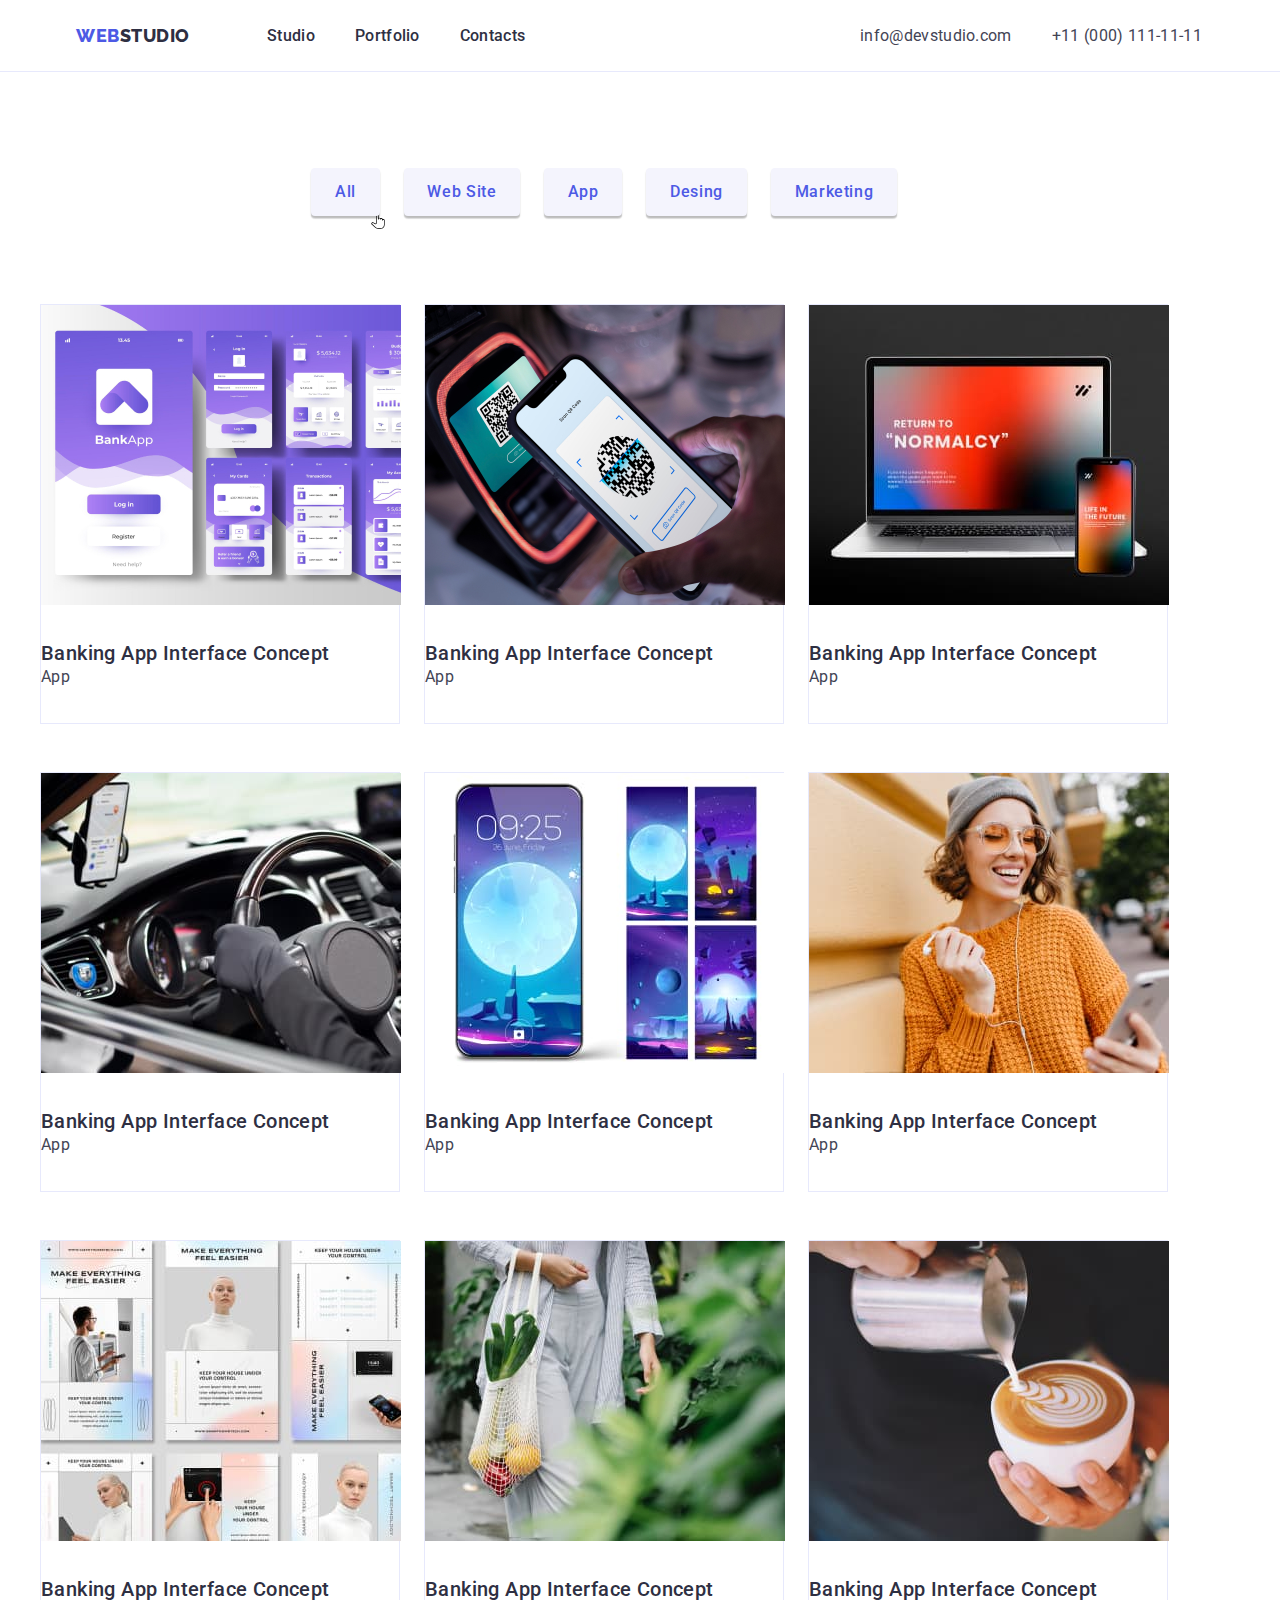
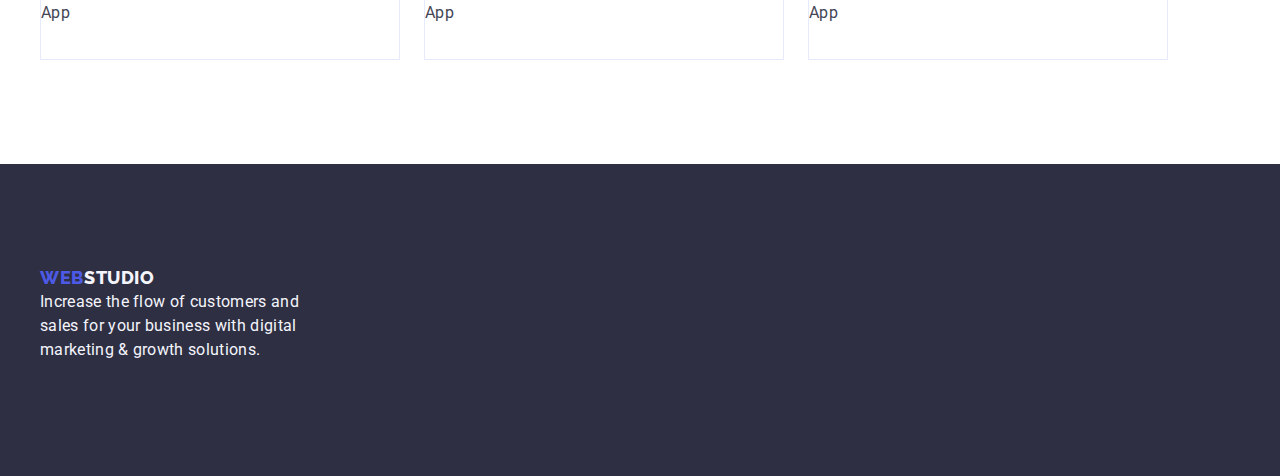
<file: portfolio.html>
<!DOCTYPE html>
<html lang="en">
  <head>
    <meta charset="UTF-8" />
    <meta name="viewport" content="width=device-width, initial-scale=1.0" />
    <link
      rel="stylesheet"
      href="https://cdnjs.cloudflare.com/ajax/libs/modern-normalize/1.0.0/modern-normalize.min.css"
    />
    <link rel="preconnect" href="https://fonts.googleapis.com" />
    <link rel="preconnect" href="https://fonts.gstatic.com" crossorigin />
    <link
      href="https://fonts.googleapis.com/css2?family=Roboto:wght@400;500;700;900&display=swap"
      rel="stylesheet"
    />
    <link rel="preconnect" href="https://fonts.googleapis.com" />
    <link rel="preconnect" href="https://fonts.gstatic.com" crossorigin />
    <link
      rel="stylesheet"
      href="https://cdnjs.cloudflare.com/ajax/libs/modern-normalize/2.0.0/modern-normalize.min.css"
      integrity="sha512-4xo8blKMVCiXpTaLzQSLSw3KFOVPWhm/TRtuPVc4WG6kUgjH6J03IBuG7JZPkcWMxJ5huwaBpOpnwYElP/m6wg=="
      crossorigin="anonymous"
      referrerpolicy="no-referrer"
    />
    <link
      href="https://fonts.googleapis.com/css2?family=Raleway:wght@800&display=swap"
      rel="stylesheet"
    />
    <link rel="stylesheet" type="text/css" href="./css/styles.css" />
    <title>Document</title>
  </head>
  <body>
    <header>
      <div class="top-line">
        <div class="container">
          <span class="logo">
            <a class="web-logo" href="index.html" type="button">WEB</a>
            <a class="studio-logo" href="index.html" type="button">STUDIO</a>
          </span>
          <nav>
            <span class="nav-menu">
              <a class="nav-studio" href="index.html" type="button">Studio</a>
              <a class="nav-portfolio" href="portfolio.html" type="button"
                >Portfolio</a
              >
              <a class="nav-contacts" href="" type="button">Contacts</a>
            </span>
          </nav>
          <span class="email-phone">
            <a href="" class="email">info@devstudio.com</a>
            <a href="" class="phone">+11 (000) 111-11-11</a>
          </span>
        </div>
      </div>
    </header>
    <main class="portfolio-main">
      <div class="container">
        <section class="section94px">
          <ul class="filters">
            <li>
              <div class="filter-btn-active">
                <button type="button" class="all-butoon">All</button>
              </div>
              <svg
                class="mysvg"
                width="14"
                height="16"
                viewBox="0 0 14 16"
                fill="none"
                xmlns="http://www.w3.org/2000/svg"
              >
                <path
                  d="M12.3333 6C12.0872 6 11.8564 6.06706 11.6581 6.18391C11.5836 5.51856 11.0178 5 10.3333 5C10.0077 5 9.70856 5.11784 9.47616 5.31413C9.24275 4.92644 8.81794 4.66666 8.33325 4.66666C8.09075 4.66666 7.86288 4.73175 7.6666 4.84569V1.33334C7.66656 0.597969 7.0686 0 6.33325 0C5.59791 0 4.99991 0.597969 4.99991 1.33334V10.2546C4.99991 10.4225 4.88922 10.5088 4.84169 10.5381C4.79416 10.5674 4.66622 10.6276 4.51747 10.5527L2.37685 9.48244C2.18185 9.38478 1.96344 9.33334 1.74535 9.33334C0.966689 9.33334 0.333252 9.96681 0.333252 10.7455V11C0.333252 11.0924 0.371658 11.1807 0.439033 11.2438L4.28638 14.8346C5.09169 15.5859 6.14185 16 7.24306 16H9.33322C11.7225 16 13.6666 14.056 13.6666 11.6667V7.33334C13.6666 6.59797 13.0686 6 12.3333 6ZM12.9999 11.6667C12.9999 13.6885 11.3551 15.3333 9.33325 15.3333H7.2431C6.31144 15.3333 5.42278 14.9831 4.74147 14.347L0.999908 10.8552V10.7455C0.999908 10.3343 1.33422 10 1.74535 10C1.86025 10 1.97581 10.0273 2.07869 10.0788L4.21931 11.1491C4.5315 11.3057 4.89541 11.2884 5.19228 11.1055C5.48916 10.9219 5.66656 10.6038 5.66656 10.2546V1.33334C5.66656 0.965844 5.96572 0.666687 6.33322 0.666687C6.70072 0.666687 6.99988 0.965844 6.99988 1.33334V6.33334C6.99988 6.51759 7.14897 6.66669 7.33322 6.66669C7.51747 6.66669 7.66656 6.51759 7.66656 6.33334V6C7.66656 5.6325 7.96572 5.33334 8.33322 5.33334C8.70072 5.33334 8.99988 5.6325 8.99988 6V6.33334C8.99988 6.334 8.99988 6.33466 8.99988 6.33531V6.33563C9.00119 6.51856 9.14994 6.66669 9.33322 6.66669C9.51747 6.66669 9.66656 6.51759 9.66656 6.33334V6.32812C9.66916 5.96322 9.968 5.66666 10.3332 5.66666C10.7007 5.66666 10.9999 5.96581 10.9999 6.33331V7.33331C10.9999 7.51756 11.149 7.66666 11.3332 7.66666C11.5175 7.66666 11.6666 7.51756 11.6666 7.33331C11.6666 6.96581 11.9657 6.66666 12.3332 6.66666C12.7007 6.66666 12.9999 6.96581 12.9999 7.33334V11.6667Z"
                  fill="black"
                />
              </svg>
            </li>
            <li class="btn1-position">
              <div class="filter-btn1">
                <button type="button" class="web-site">Web Site</button>
              </div>
            </li>
            <li>
              <div class="filter-btn2">
                <button type="button" class="app">App</button>
              </div>
            </li>
            <li>
              <div class="filter-btn3">
                <button type="button" class="desing">Desing</button>
              </div>
            </li>
            <li>
              <div class="filter-btn4">
                <button type="button" class="marketing">Marketing</button>
              </div>
            </li>
          </ul>
          <!--Section row-->
          <section class="row-1" title="Row 1">
            <div class="project-card1">
              <ul class="project-card2">
                <li>
                  <img
                    class="img-portfolio1"
                    src="./images/img8.jpg"
                    alt="img8"
                  />
                </li>
                <li class="card-content1">
                  <h3 class="footer-title">Banking App Interface Concept</h3>
                  <p class="footer-pharagraf">App</p>
                </li>
              </ul>
              <ul class="project-card2">
                <li>
                  <img
                    class="img-portfolio2"
                    src="./images/img9.jpg"
                    alt="img8"
                  />
                </li>
                <li class="card-content2">
                  <h3 class="footer-title">Banking App Interface Concept</h3>
                  <p class="footer-pharagraf">App</p>
                </li>
              </ul>
              <ul class="project-card2">
                <li>
                  <img
                    class="img-portfolio3"
                    src="./images/img10.jpg"
                    alt="img8"
                  />
                </li>
                <li class="card-content3">
                  <h3 class="footer-title">Banking App Interface Concept</h3>
                  <p class="footer-pharagraf">App</p>
                </li>
              </ul>
            </div>
          </section>
          <section class="row-2" title="Row 2">
            <div class="project-card1">
              <ul class="project-card2">
                <li>
                  <img
                    class="img-portfolio1"
                    src="./images/img11.jpg"
                    alt="img8"
                  />
                </li>
                <li class="card-content1">
                  <h3 class="footer-title">Banking App Interface Concept</h3>
                  <p class="footer-pharagraf">App</p>
                </li>
              </ul>
              <ul class="project-card2">
                <li>
                  <img
                    class="img-portfolio2"
                    src="./images/img12.jpg"
                    alt="img8"
                  />
                </li>
                <li class="card-content2">
                  <h3 class="footer-title">Banking App Interface Concept</h3>
                  <p class="footer-pharagraf">App</p>
                </li>
              </ul>
              <ul class="project-card2">
                <li>
                  <img
                    class="img-portfolio3"
                    src="./images/img13.jpg"
                    alt="img8"
                  />
                </li>
                <li class="card-content3">
                  <h3 class="footer-title">Banking App Interface Concept</h3>
                  <p class="footer-pharagraf">App</p>
                </li>
              </ul>
            </div>
          </section>
          <section class="row-3" title="Row 3">
            <div class="project-card1">
              <ul class="project-card2">
                <li>
                  <img
                    class="img-portfolio1"
                    src="./images/img14.jpg"
                    alt="img8"
                  />
                </li>
                <li class="card-content1">
                  <h3 class="footer-title">Banking App Interface Concept</h3>
                  <p class="footer-pharagraf">App</p>
                </li>
              </ul>
              <ul class="project-card2">
                <li>
                  <img
                    class="img-portfolio2"
                    src="./images/img15.jpg"
                    alt="img8"
                  />
                </li>
                <li class="card-content2">
                  <h3 class="footer-title">Banking App Interface Concept</h3>
                  <p class="footer-pharagraf">App</p>
                </li>
              </ul>
              <ul class="project-card2">
                <li>
                  <img
                    class="img-portfolio3"
                    src="./images/img16.jpg"
                    alt="img8"
                  />
                </li>
                <li class="card-content3">
                  <h3 class="footer-title">Banking App Interface Concept</h3>
                  <p class="footer-pharagraf">App</p>
                </li>
              </ul>
            </div>
          </section>
        </section>
      </div>
    </main>
    <footer>
      <section class="footer">
        <div class="container">
          <section class="section94px">
            <div class="logo-text">
              <span class="logo-footer">
                <a class="web-footer" href="index.html" type="button">WEB</a>
                <a class="studio-footer" href="index.html" type="button"
                  >STUDIO</a
                >
              </span>
              <div class="text-footer">
                <p class="text5">
                  Increase the flow of customers and sales for your business
                  with digital marketing & growth solutions.
                </p>
              </div>
            </div>
          </section>
        </div>
      </section>
    </footer>
  </body>
</html>
</file>
<file: css/styles.css>
.body{
background: #fff;
}
ul,a, h1,h3{
    padding-inline-start: 94px 0px;
}

.container{
    width: 1200px;
    position: absolute;
    display: flex;
    left: 50%;
    transform: translate( -50%);
    justify-content: center;
    
}

.section94px{
    padding: 94px 0px;
    /* height: auto; */
}

.top-line>.container {
    height: 72px;
}

.hero-image>.container{
height: 600px;
}

/*NAV MENU -- TOP LINE*/

.top-line{
width: auto;
height: 72px;
background: #fff;
border-bottom: 1px solid #e7e9fc;
display: flex;
align-items: center;
/* position: fixed; */

}

.logo{
padding-top: 24px;
display: flex;
align-items: center;
justify-content: flex-start;
flex-direction: row;
gap: 0px;
width: 115px;
height: 48px;
position: relative;
}

.web-logo{
font-family: "Raleway", sans-serif;
font-weight: 800;
font-size: 18px;
line-height: 21px; 
line-height: 1.16667;
letter-spacing: 0.03em;
text-transform: uppercase;
color: #4d5ae5;

}

.studio-logo{
font-family: "Raleway", sans-serif;
font-weight: 800;
font-size: 18px;
line-height: 21px; 
line-height: 1.16667;
letter-spacing: 0.03em;
text-transform: uppercase;
color: #2e2f42;
}
    
.nav-menu{
display: flex;
align-items: flex-start;
justify-content: flex-start;
flex-direction: row;
gap: 40px;
width: 337px;
height: 48px;
padding-left: 76px;
padding-top: 24px;
}

.nav-studio, .nav-portfolio, .nav-contacts {
font-family: "Roboto", sans-serif;
font-weight: 500;
font-size: 16px;
line-height: 24px;
line-height: 1.5;
letter-spacing: 0.02em;
color: #2e2f42;
}

.email-phone{
align-items: flex-start;
justify-content: flex-start;
flex-direction: row;
width: 676px;
height: 48px;
display: flex;
position: relative;
padding-left: 332px;
padding-top: 24px;
}

.email{
font-family: "Roboto", sans-serif;
font-weight: 400;
font-size: 16px;
line-height: 24px; 
line-height: 1.5;
letter-spacing: 0.02em;
color: #434455;
}

.phone{
font-family: "Roboto", sans-serif;
font-weight: 400;
font-size: 16px;
line-height: 24px; 
line-height: 1.5;
letter-spacing: 0.02em;
color: #434455;
padding-left: 40px;
}

.top-line a:hover,
header.top-line a:focus {
color: rgb(0, 0, 255);
}

a {
text-decoration: none;
}

/* --HERO IMAGE-- */

.hero-image{
width: auto;
height: 600px;
background: var(--NAVY-BLUE, #2E2F42);
flex-shrink: 0; 
 
}

.hero-image>.container{
    display: block;
}

.button {
/* display: flex; */
width: 684px;
height: 104px;
padding-top: 48px;
padding-left: 515px;
padding-bottom: 150px;

}



.order-service {
font-family: "Roboto", sans-serif;
font-weight: 500;
font-size: 16px;
font-style: normal;
line-height: 24px;
letter-spacing: 0.04em;
color: var(--WHITE, #FFF);
background: #4d5ae5;
border: none;
cursor: pointer;
border-radius: 4px;
gap: 10px;
box-shadow: 0 4px 4px 0 rgba(0, 0, 0, 0.15);
align-items: center;
justify-content: center;
width: 169px;
height: 56px;
}

.hero-title{  
margin: 0px; 
font-family: "Roboto", sans-serif;
font-weight: 700;
font-size: 56px;
font-style: normal;
line-height: 60px;
letter-spacing: 0.02em;
text-align: center;
color: var(--WHITE, #FFF);
padding-top: 94px;
}

/*SECTION 1 & 2*/

.section1-2{
    height: 1064px;
    width: auto;
    padding-bottom:26px;
}

.section1-2>.container{
    display: block;
} 

.section1{
width: 1128px;
height: 224px;
padding-top: 26px;

display: flex;
}

.feature1, .feature2, .feature3, .feature4{
align-items: flex-start;
justify-content: flex-start;
flex-direction: column;
gap: 8px;
width: 264px;
height: 104px;
}

.feature2,
.feature3,
.feature4{
margin-left: 24px;
}

.strategy, .punctuality, .diligence, .tehnologies{
font-family: "Roboto", sans-serif;
font-weight: 500;
font-size: 20px;
font-style: normal;
line-height: 24px; 
letter-spacing: 0.02em;
color: var(--NAVY-BLUE, #2E2F42);
margin: 0px; 
}

.text-strategy,
.text-punctuality,
.text-diligence,
.text-tehnologies{
font-family: "Roboto", sans-serif;
font-weight: 400;
font-size: 16px;
font-style: normal;
line-height: 24px; 
letter-spacing: 0.02em;
color: var(--SLATE, #434455); 
}

/*SECTION 2*/

.section2{
width: 1128px;
height: 652px;
flex-shrink: 0;
padding-top: 120px;

padding: bottom 26px;   
}

.Section2-title{
font-family: "Roboto", sans-serif;
font-weight: 1103;
font-size: 36px;
font-style: normal;
line-height: 40px; 
letter-spacing: 0.02em;
text-transform: capitalize;
margin: 0px;
color: var(--NAVY-BLUE, #2E2F42);
padding-left: 403px;
}

.technology-pictures{
width: 1128px;
height: 372px;
display: flex; 
padding-top: 72px;      
}

.img-1, .img-2, .img-3{
display: flex;
align-items: flex-start;
justify-content: flex-start;
flex-direction: column;
gap: 0px;
width: 360px;
height: 300px;
}

.img-2,
.img-3{
margin-left: 24px;
}

.size-pictures{
border: 1px solid #e7e9fc;
width: 360px;
height: 300px;
}

/*SECTION 3 */

.section3{
width: auto;
height: 732px;
background: #f4f4fd;
flex-shrink: 0;

}

.section3>.container{
    display: block;
    height: 732px;
}

.title1{
display: flex;
Width: 647px; 
Height: 40px;
padding-top: 26px;
padding-left: 483px;
}

.our-team{
font-family: "Roboto", sans-serif;
font-weight: 700;
font-size: 36px;
font-style: normal;
line-height: 40px; 
letter-spacing: 0.02em;
color: var(--NAVY-BLUE, #2E2F42);
position: absolute;
margin: 0px;
}

.pepole{
width: 1128px;
height: 452px;
display: flex;
padding-top: 72px;

}

ul {
padding: 0;
}

.team-card1, .team-card2, .team-card3, .team-card4{ 
list-style-type: none;
align-items: center;
justify-content: center;
flex-direction: column;
gap: 32px;
border-radius: 0 0 4px 4px;
padding: 0px 0px 32px 0px;
width: 264px;
height: 380px;
box-shadow: 0 2px 1px 0 rgba(46, 47, 66, 0.08), 0 1px 1px 0 rgba(46, 47, 66, 0.16), 0 1px 6px 0 rgba(46, 47, 66, 0.08);
background: #fff;   
}

.team-card2,
.team-card3,
.team-card4{
margin-left: 24px;
}

.img{
width: 264px;
height: 260px;
background: url(<path-to-image>), lightgray -97.034px -0.927px / 181.897% 251.37% no-repeat;  
}


.name{
font-family: "Roboto", sans-serif;
font-weight: 500;
font-size: 20px;
font-style: normal;
line-height: 24px; 
letter-spacing: 0.02em;
text-align: center;
color: var(--NAVY-BLUE, #2E2F42);   
}

.job-description{
font-family: "Roboto", sans-serif;
font-weight: 400;
font-size: 16px;
font-style: normal;
line-height: 24px; 
letter-spacing: 0.02em;
text-align: center;
color: var(--SLATE, #434455);
}

.section3 h3:hover,
.section3 h3:focus,
.section3 p:hover,
.section3 p:focus {
color: rgb(0, 0, 255);
cursor: pointer;
}

/*FOOTER*/

.footer{
width: 100%;
height: 312px;
background: #2e2f42;
flex-shrink: 0;
}
.footer>.container{
    display: block;
    height: 312px;
}

.logo-text{
width: 264px;
height: 118.5px;
flex-shrink: 0;
padding-top: 7.5px;
}

.logo-footer{
display: flex;
align-items: center;
justify-content: flex-start;
flex-direction: row;
gap: 0px;
width: 115px;
height: 24px;  
}

.footer a:hover {
color: rgb(0, 0, 255);    
}

.web-footer{
font-family: "Raleway", sans-serif;
font-weight: 800;
font-size: 18px;
font-style: normal;
line-height: 21px; 
letter-spacing: 0.03em;
text-transform: uppercase;
color: var(--IRIS, #4D5AE5);
display: flex;
width: 44px;
height: 21px;
flex-direction: column;
justify-content: center;
}

.studio-footer{
font-family: "Raleway", sans-serif;
font-weight: 800;
font-size: 18px;
font-style: normal;
line-height: 21px; 
letter-spacing: 0.03em;
text-transform: uppercase;
color: var(--CLOUD, #F4F4FD);
display: flex;
width: 71px;
height: 21px;
flex-direction: column;
justify-content: center
}

.text-footer1{
width: 264px;
height: 88px;
padding-top: 16px;
    
}

.text5{
font-family: "Roboto", sans-serif;
font-weight: 400;
font-size: 16px;
font-style: normal;
line-height: 24px; 
letter-spacing: 0.02em;
color: var(--CLOUD, #F4F4FD);
width: 264px;
margin: 0px;  
}

/*PORTFOLIO CSS*/
.portfolio-main{
width: 100%;
height: 1692px;

}

.portfolio-main>.container{
    height: 1692px;
    display: block;
}
.filters{
display: flex;
align-items: flex-start;
justify-content: flex-start;
flex-direction: row;
gap: 24px;
width: 857px;
height: 50px;
padding-top: 2px;
padding-left: 271px;
margin: 0;
}

.all-butoon{
 font-family: "Roboto", sans-serif;
    font-weight: 500;
    font-size: 16px;
    font-style: normal;
    line-height: 24px;
    letter-spacing: 0.04em;
    color: #4D5AE5;
    background: #f4f4fd;
    border: none;
    cursor: pointer;
    border-radius: 4px;
    gap: 10px;
    box-shadow: 0 2px 2px 0 rgba(0, 0, 0, 0.12), 0 2px 1px 0 rgba(0, 0, 0, 0.08), 0 3px 1px 0 rgba(0, 0, 0, 0.1);
    align-items: center;
    justify-content: center;
    width: 69px;
    height: 48px;
    padding: 0px;
    z-index: 1;
    position: absolute;
    
}

 .mysvg {
    
transform: translateX(60px) translateY(45px);
position: relative;
z-index: 0;
position: absolute;
   
}
.btn1-position{
  margin-left: 69px;  
}

.web-site{
font-family: "Roboto", sans-serif;
    font-weight: 500;
    font-size: 16px;
    font-style: normal;
    line-height: 24px;
    letter-spacing: 0.04em;
    color: #4D5AE5;
    background: #f4f4fd;
    border: none;
    cursor: pointer;
    border-radius: 4px;
    gap: 10px;
    box-shadow: 0 2px 2px 0 rgba(0, 0, 0, 0.12), 0 2px 1px 0 rgba(0, 0, 0, 0.08), 0 3px 1px 0 rgba(0, 0, 0, 0.1);
    align-items: center;
    justify-content: center;
    width: 116px;
    height: 48px;
    
}

.app{
font-family: "Roboto", sans-serif;
    font-weight: 500;
    font-size: 16px;
    font-style: normal;
    line-height: 24px;
    letter-spacing: 0.04em;
    color: #4D5AE5;
    background: #f4f4fd;
    border: none;
    cursor: pointer;
    border-radius: 4px;
    gap: 10px;
    box-shadow: 0 2px 2px 0 rgba(0, 0, 0, 0.12), 0 2px 1px 0 rgba(0, 0, 0, 0.08), 0 3px 1px 0 rgba(0, 0, 0, 0.1);
    align-items: center;
    justify-content: center;
    width: 78px;
    height: 48px;
}

.desing{
font-family: "Roboto", sans-serif;
    font-weight: 500;
    font-size: 16px;
    font-style: normal;
    line-height: 24px;
    letter-spacing: 0.04em;
    color: #4D5AE5;
    background: #f4f4fd;
    border: none;
    cursor: pointer;
    border-radius: 4px;
    gap: 10px;
    box-shadow: 0 2px 2px 0 rgba(0, 0, 0, 0.12), 0 2px 1px 0 rgba(0, 0, 0, 0.08), 0 3px 1px 0 rgba(0, 0, 0, 0.1);
    align-items: center;
    justify-content: center;
    width: 101px;
    height: 48px;
}

.marketing{
font-family: "Roboto", sans-serif;
    font-weight: 500;
    font-size: 16px;
    font-style: normal;
    line-height: 24px;
    letter-spacing: 0.04em;
    color: #4D5AE5;
    background: #f4f4fd;
    border: none;
    cursor: pointer;
    border-radius: 4px;
    gap: 10px;
    box-shadow: 0 2px 2px 0 rgba(0, 0, 0, 0.12), 0 2px 1px 0 rgba(0, 0, 0, 0.08), 0 3px 1px 0 rgba(0, 0, 0, 0.1);
    align-items: center;
    justify-content: center;
    width: 126px;
    height: 48px;
}

/*Section row*/

.row-1{
width: 1128px;
height: 492px;
padding-top: 72px;
    
}

.row-2{
width: 1128px;
    height: 468px;
    
    padding-top: 48px;
}

.row-3{
width: 1128px;
    height: 494px;
    
    padding-top: 48px;
    padding-bottom: 26px;
}

.row-1, .row-2, .row-3, li{
list-style-type: none;
}

.project-card1{
display: flex;
}
 
.project-card2 {
border: 1px solid #e7e9fc;
    width: 360px;
    height: 420px;
    background: #fff;
      
}

.project-card1 .project-card2:nth-child(2),
.project-card1 .project-card2:nth-child(3) {
    margin-left: 24px;
}

.card-content1, .card-content2, .card-content3{
    align-items: flex-start;
    justify-content: center;
    flex-direction: column;
    gap: 8px;
    margin-top: 32px;
    width: 360px;
    height: 56px;
        
}

.footer-title{
font-family: "Roboto", sans-serif;
    font-weight: 500;
    font-size: 20px;

    line-height: 24px; 
    line-height: 1.2;
    letter-spacing: 0.02em;
    color: #2e2f42;
    margin: 0px;
}

.footer-pharagraf{
font-family: "Roboto", sans-serif;
    font-weight: 400;
    font-size: 16px;

    line-height: 24px; 
    line-height: 1.5;
    letter-spacing: 0.02em;
    color: #434455;
    margin: 0px;
}

.img-portfolio1, .img-portfolio2, .img-portfolio3{
width: 360px;
    height: 300px;
}
</file>
